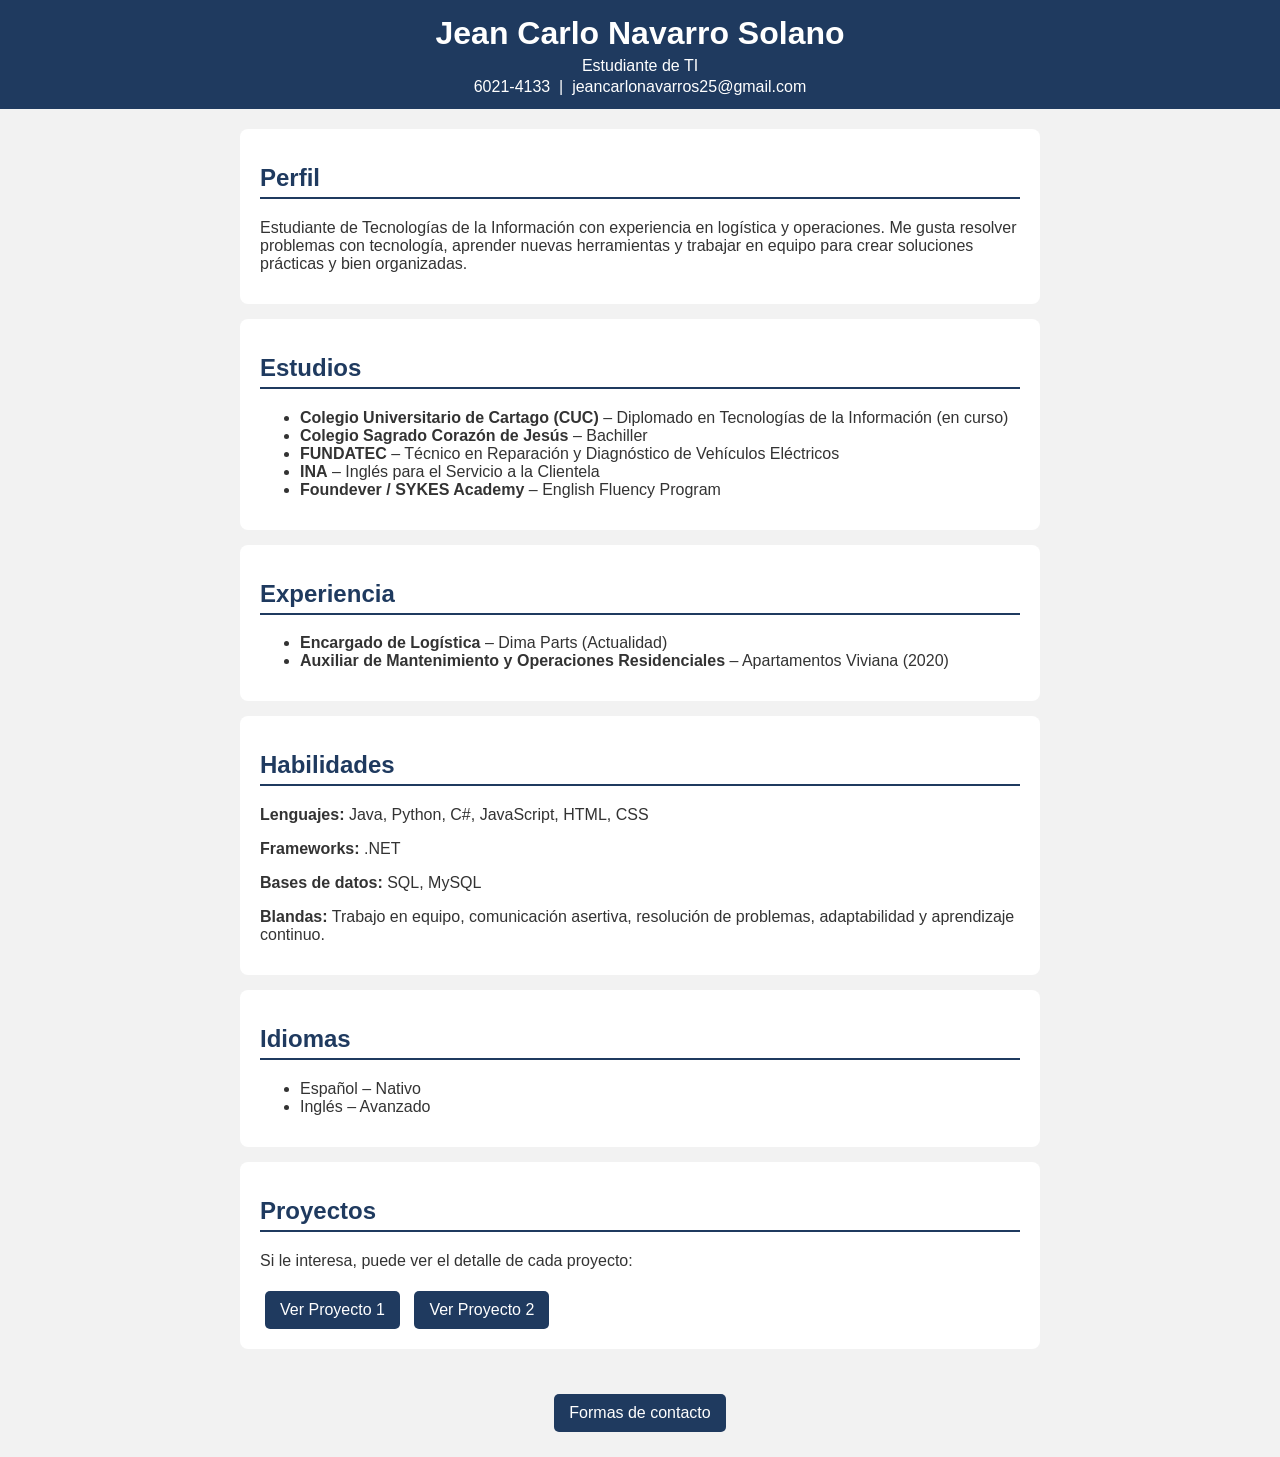
<file: index.html>
<!DOCTYPE html>
<html lang="es">
<head>
    <meta charset="UTF-8">
    <meta name="viewport" content="width=device-width, initial-scale=1.0">
    <title>CV - Jean Carlo Navarro Solano</title>
    <link rel="stylesheet" href="estilos.css">
</head>
<body>

    <!-- Datos que siempre se ven (cabecera fija) -->
    <header>
        <h1>Jean Carlo Navarro Solano</h1>
        <p>Estudiante de TI</p>
        <p> 6021-4133 &nbsp;|&nbsp; jeancarlonavarros25@gmail.com</p>
    </header>

    <main>
        <section>
            <h2>Perfil</h2>
            <p>
                Estudiante de Tecnologías de la Información con experiencia en logística y operaciones.
                Me gusta resolver problemas con tecnología, aprender nuevas herramientas y trabajar en equipo
                para crear soluciones prácticas y bien organizadas.
            </p>
        </section>

        <section>
            <h2>Estudios</h2>
            <ul>
                <li><strong>Colegio Universitario de Cartago (CUC)</strong> – Diplomado en Tecnologías de la Información (en curso)</li>
                <li><strong>Colegio Sagrado Corazón de Jesús</strong> – Bachiller</li>
                <li><strong>FUNDATEC</strong> – Técnico en Reparación y Diagnóstico de Vehículos Eléctricos</li>
                <li><strong>INA</strong> – Inglés para el Servicio a la Clientela</li>
                <li><strong>Foundever / SYKES Academy</strong> – English Fluency Program</li>
            </ul>
        </section>

        <section>
            <h2>Experiencia</h2>
            <ul>
                <li><strong>Encargado de Logística</strong> – Dima Parts (Actualidad)</li>
                <li><strong>Auxiliar de Mantenimiento y Operaciones Residenciales</strong> – Apartamentos Viviana (2020)</li>
            </ul>
        </section>

        <section>
            <h2>Habilidades</h2>
            <p><strong>Lenguajes:</strong> Java, Python, C#, JavaScript, HTML, CSS</p>
            <p><strong>Frameworks:</strong> .NET</p>
            <p><strong>Bases de datos:</strong> SQL, MySQL</p>
            <p><strong>Blandas:</strong> Trabajo en equipo, comunicación asertiva, resolución de problemas, adaptabilidad y aprendizaje continuo.</p>
        </section>

        <section>
            <h2>Idiomas</h2>
            <ul>
                <li>Español – Nativo</li>
                <li>Inglés – Avanzado</li>
            </ul>
        </section>

        <section>
            <h2>Proyectos</h2>
            <p>Si le interesa, puede ver el detalle de cada proyecto:</p>
            <a class="boton" href="proyecto1.html">Ver Proyecto 1</a>
            <a class="boton" href="proyecto2.html">Ver Proyecto 2</a>
        </section>
    </main>

    <!-- Formas de contacto (se abre y se cierra con clic) -->
    <footer>
        <button class="boton" onclick="mostrarContacto()">Formas de contacto</button>
        <div id="contacto" class="oculto">
            <p> <a href="mailto:jeancarlonavarros25@gmail.com">jeancarlonavarros25@gmail.com</a></p>
            <p> <a href="https://wa.me/50660214133" target="_blank">WhatsApp: 6021-4133</a></p>
            <p> <a href="https://github.com/navarroscr" target="_blank">GitHub: navarroscr</a></p>
        </div>
    </footer>

    <script src="script.js"></script>
</body>
</html>
</file>
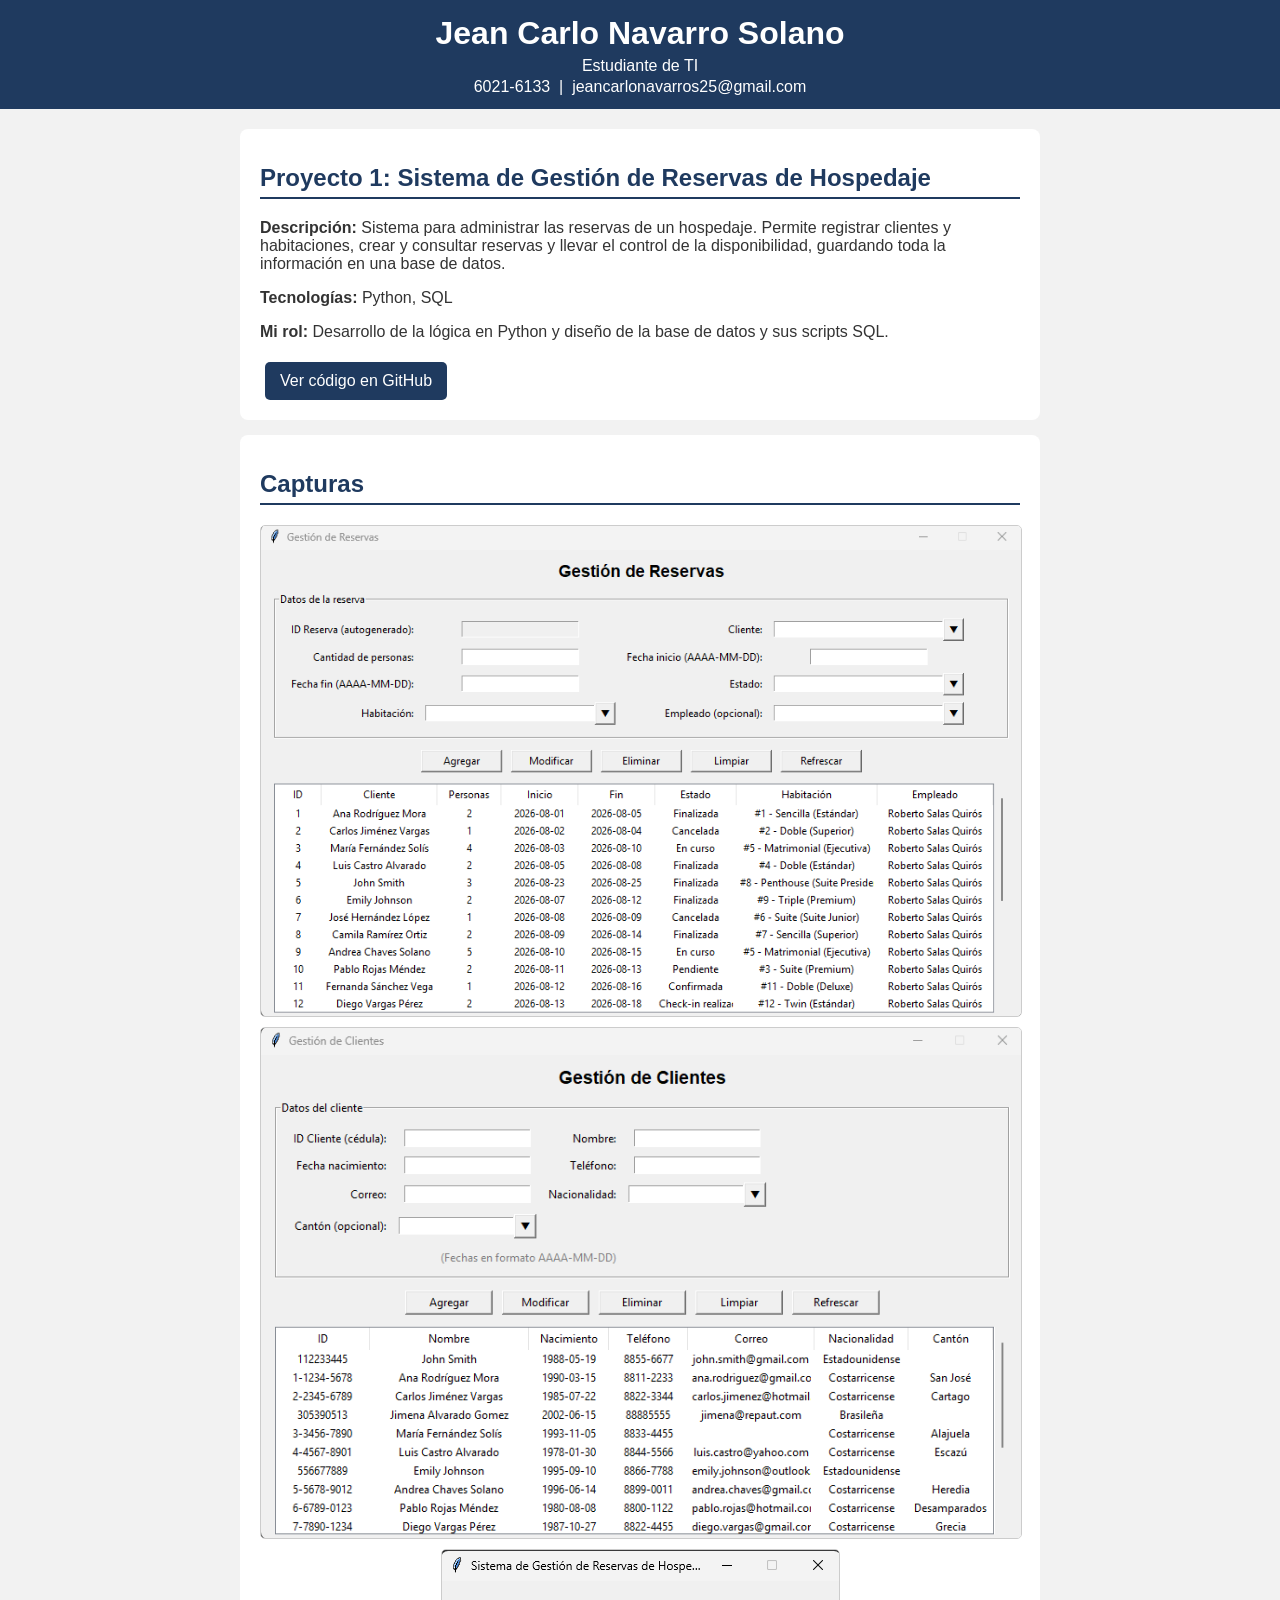
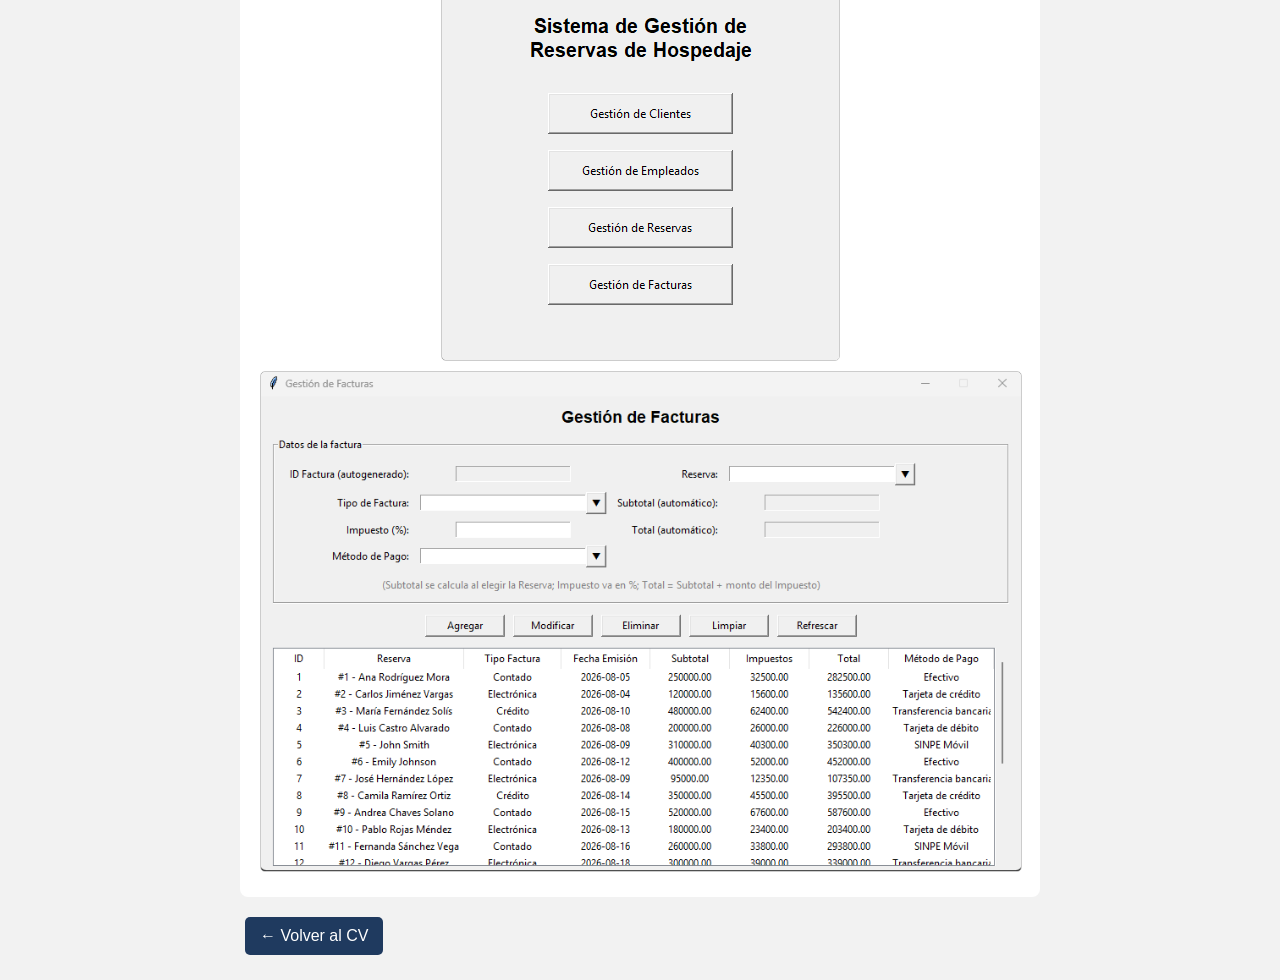
<file: proyecto1.html>
<!DOCTYPE html>
<html lang="es">
<head>
    <meta charset="UTF-8">
    <meta name="viewport" content="width=device-width, initial-scale=1.0">
    <title>Proyecto 1 - Jean Carlo Navarro Solano</title>
    <link rel="stylesheet" href="estilos.css">
</head>
<body>
<div>
    <header>
        <h1>Jean Carlo Navarro Solano</h1>
        <p>Estudiante de TI</p>
        <p> 6021-6133 &nbsp;|&nbsp;  jeancarlonavarros25@gmail.com</p>
    </header>
</div>
<div>
    <main>
        <section>
            <h2>Proyecto 1: Sistema de Gestión de Reservas de Hospedaje</h2>
            <p><strong>Descripción:</strong> Sistema para administrar las reservas de un hospedaje.
                Permite registrar clientes y habitaciones, crear y consultar reservas y llevar el control
                de la disponibilidad, guardando toda la información en una base de datos.</p>
            <p><strong>Tecnologías:</strong> Python, SQL</p>
            <p><strong>Mi rol:</strong> Desarrollo de la lógica en Python y diseño de la base de datos y sus scripts SQL.</p>
            <a class="boton" href="https://github.com/navarroscr/proyectoFinalBD/tree/main/PROYECTO%20FINAL%20BASE%20DE%20DATOS" target="_blank">Ver código en GitHub</a>
        </section>
<div>
        <section>
            <h2>Capturas</h2>
            <div class="galeria">
                <img src="img/Ej1-PR1.png" alt="Captura 1 del sistema de reservas">
                <img src="img/Ej2-PR1.png" alt="Captura 2 del sistema de reservas">
                <img src="img/Ej3-PR1.png" alt="Captura 3 del sistema de reservas">
                <img src="img/Ej4-PR1.png" alt="Captura 4 del sistema de reservas">
            </div>
        </section>
</div>
        <a class="boton" href="index.html">← Volver al CV</a>
    </main>
</div>
</body>
</html>
</file>
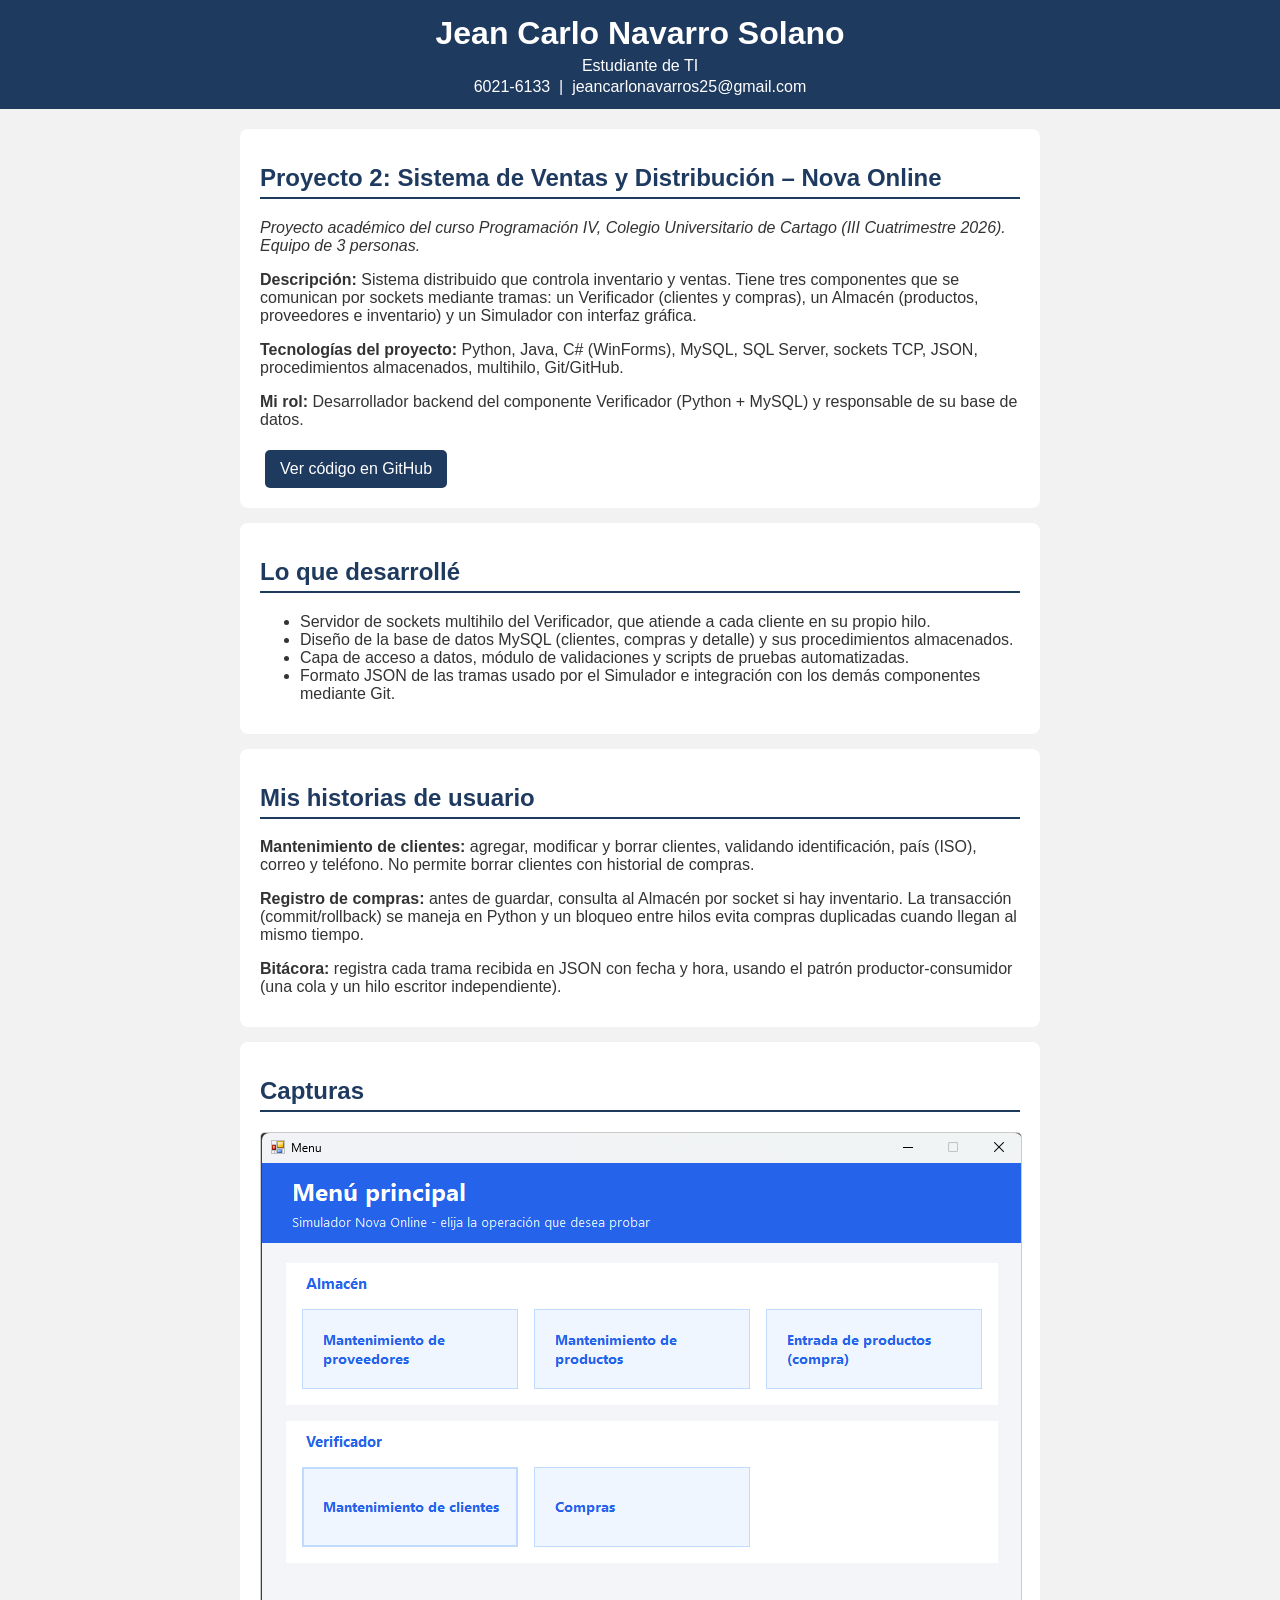
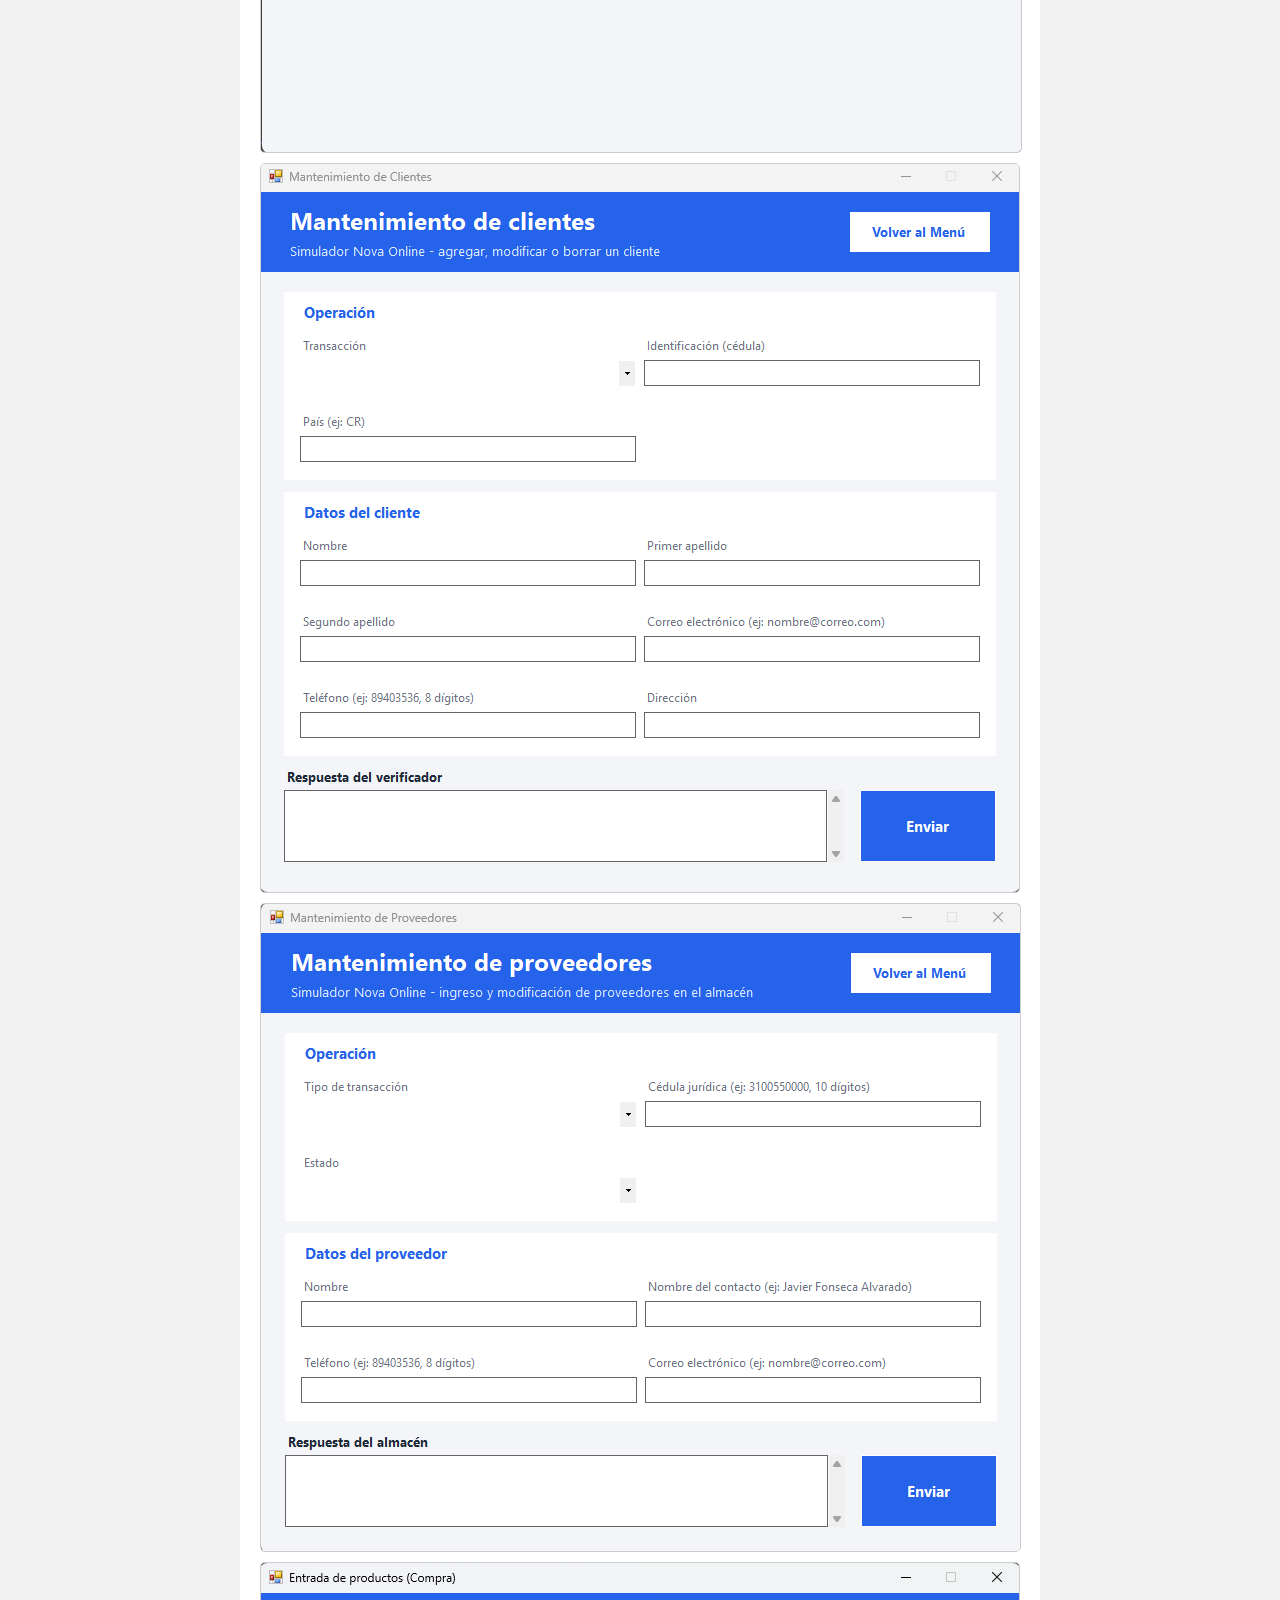
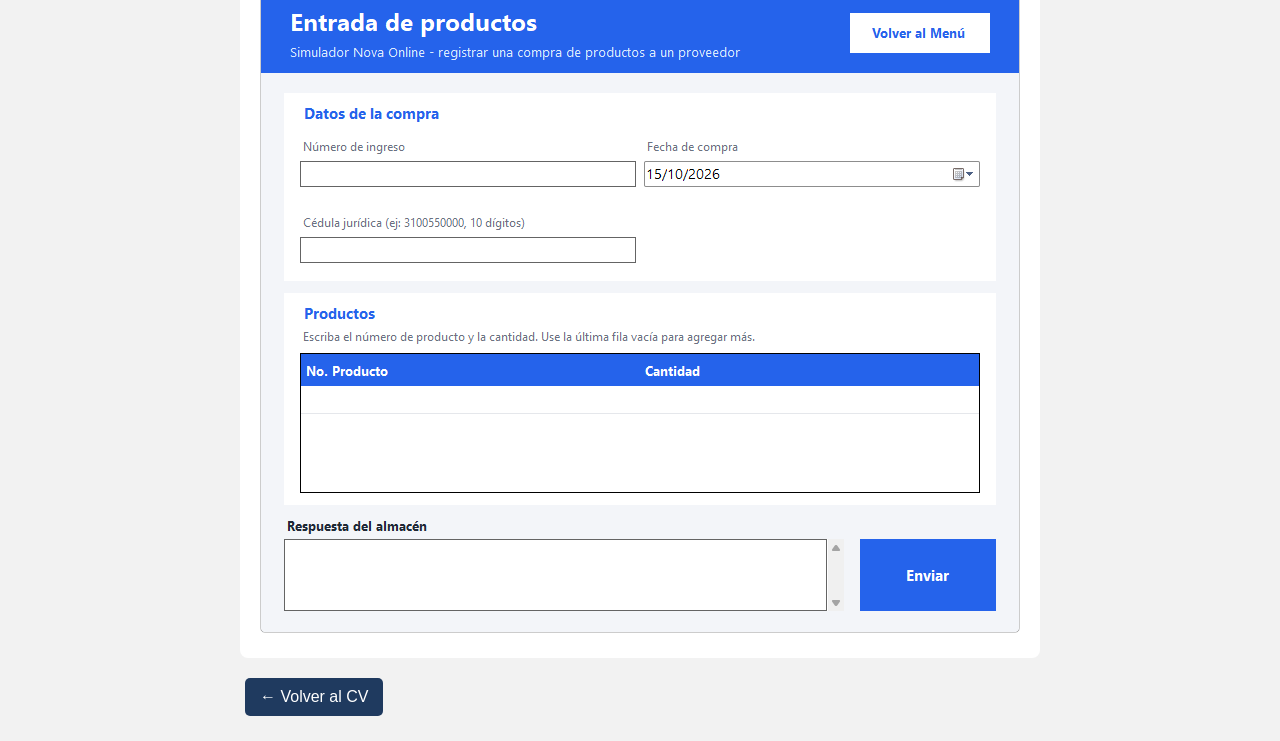
<file: proyecto2.html>
<!DOCTYPE html>
<html lang="es">
<head>
    <meta charset="UTF-8">
    <meta name="viewport" content="width=device-width, initial-scale=1.0">
    <title>Proyecto 2 - Jean Carlo Navarro Solano</title>
    <link rel="stylesheet" href="estilos.css">
</head>
<body>
<div>
    <header>
        <h1>Jean Carlo Navarro Solano</h1>
        <p>Estudiante de TI</p>
        <p> 6021-6133 &nbsp;|&nbsp;  jeancarlonavarros25@gmail.com</p>
    </header>
</div>
<div>
    <main>
        <section>
            <h2>Proyecto 2: Sistema de Ventas y Distribución – Nova Online</h2>
            <p><em>Proyecto académico del curso Programación IV, Colegio Universitario de Cartago (III Cuatrimestre 2026). Equipo de 3 personas.</em></p>
            <p><strong>Descripción:</strong> Sistema distribuido que controla inventario y ventas. Tiene tres
                componentes que se comunican por sockets mediante tramas: un Verificador (clientes y compras),
                un Almacén (productos, proveedores e inventario) y un Simulador con interfaz gráfica.</p>
            <p><strong>Tecnologías del proyecto:</strong> Python, Java, C# (WinForms), MySQL, SQL Server,
                sockets TCP, JSON, procedimientos almacenados, multihilo, Git/GitHub.</p>
            <p><strong>Mi rol:</strong> Desarrollador backend del componente Verificador (Python + MySQL) y responsable de su base de datos.</p>
            <a class="boton" href="https://github.com/EdgarMtZ10/ProyectoPrograIV/tree/main/ProyectoProgra4" target="_blank">Ver código en GitHub</a>
        </section>


        <section>
            <h2>Lo que desarrollé</h2>
            <ul>
                <li>Servidor de sockets multihilo del Verificador, que atiende a cada cliente en su propio hilo.</li>
                <li>Diseño de la base de datos MySQL (clientes, compras y detalle) y sus procedimientos almacenados.</li>
                <li>Capa de acceso a datos, módulo de validaciones y scripts de pruebas automatizadas.</li>
                <li>Formato JSON de las tramas usado por el Simulador e integración con los demás componentes mediante Git.</li>
            </ul>
        </section>

        <section>
            <h2>Mis historias de usuario</h2>
            <p><strong>Mantenimiento de clientes:</strong> agregar, modificar y borrar clientes, validando
                identificación, país (ISO), correo y teléfono. No permite borrar clientes con historial de compras.</p>
            <p><strong>Registro de compras:</strong> antes de guardar, consulta al Almacén por socket si hay
                inventario. La transacción (commit/rollback) se maneja en Python y un bloqueo entre hilos evita
                compras duplicadas cuando llegan al mismo tiempo.</p>
            <p><strong>Bitácora:</strong> registra cada trama recibida en JSON con fecha y hora, usando el patrón
                productor-consumidor (una cola y un hilo escritor independiente).</p>
        </section>

        <section>
            <h2>Capturas</h2>
            <div class="galeria">
                <img src="img/Ej1-PR2.png" alt="Captura 1 del sistema Nova Online">
                <img src="img/Ej2-PR2.png" alt="Captura 2 del sistema Nova Online">
                <img src="img/Ej3-PR2.png" alt="Captura 3 del sistema Nova Online">
                <img src="img/Ej4-PR2.png" alt="Captura 4 del sistema Nova Online">
            </div>
        </section>

        <a class="boton" href="index.html">← Volver al CV</a>
    </main>
</div>
</body>
</html>
</file>
<file: estilos.css>
body {
    margin: 0;
    font-family: Arial, sans-serif;
    background: #f2f2f2;
    color: #333;
}


header {
    position: sticky;
    top: 0;
    background: #1f3a5f;
    color: white;
    text-align: center;
    padding: 10px;
}

header h1 {
    margin: 5px 0;
}

header p {
    margin: 3px 0;
}

main {
    max-width: 800px;
    margin: 20px auto;
    padding: 0 15px;
}

section {
    background: white;
    padding: 15px 20px;
    margin-bottom: 15px;
    border-radius: 8px;
}

h2 {
    color: #1f3a5f;
    border-bottom: 2px solid #1f3a5f;
    padding-bottom: 5px;
}

img {
    max-width: 100%;
}


.galeria img {
    display: block;
    margin: 10px auto;
    border: 1px solid #ccc;
    border-radius: 5px;
}

.boton {
    display: inline-block;
    background: #1f3a5f;
    color: white;
    padding: 10px 15px;
    margin: 5px;
    border: none;
    border-radius: 5px;
    text-decoration: none;
    font-size: 16px;
    cursor: pointer;
}

.boton:hover {
    background: #2e5a8f;
}

footer {
    text-align: center;
    padding: 20px;
}

#contacto {
    background: white;
    max-width: 400px;
    margin: 10px auto;
    padding: 10px;
    border-radius: 8px;
}


.oculto {
    display: none;
}
</file>
